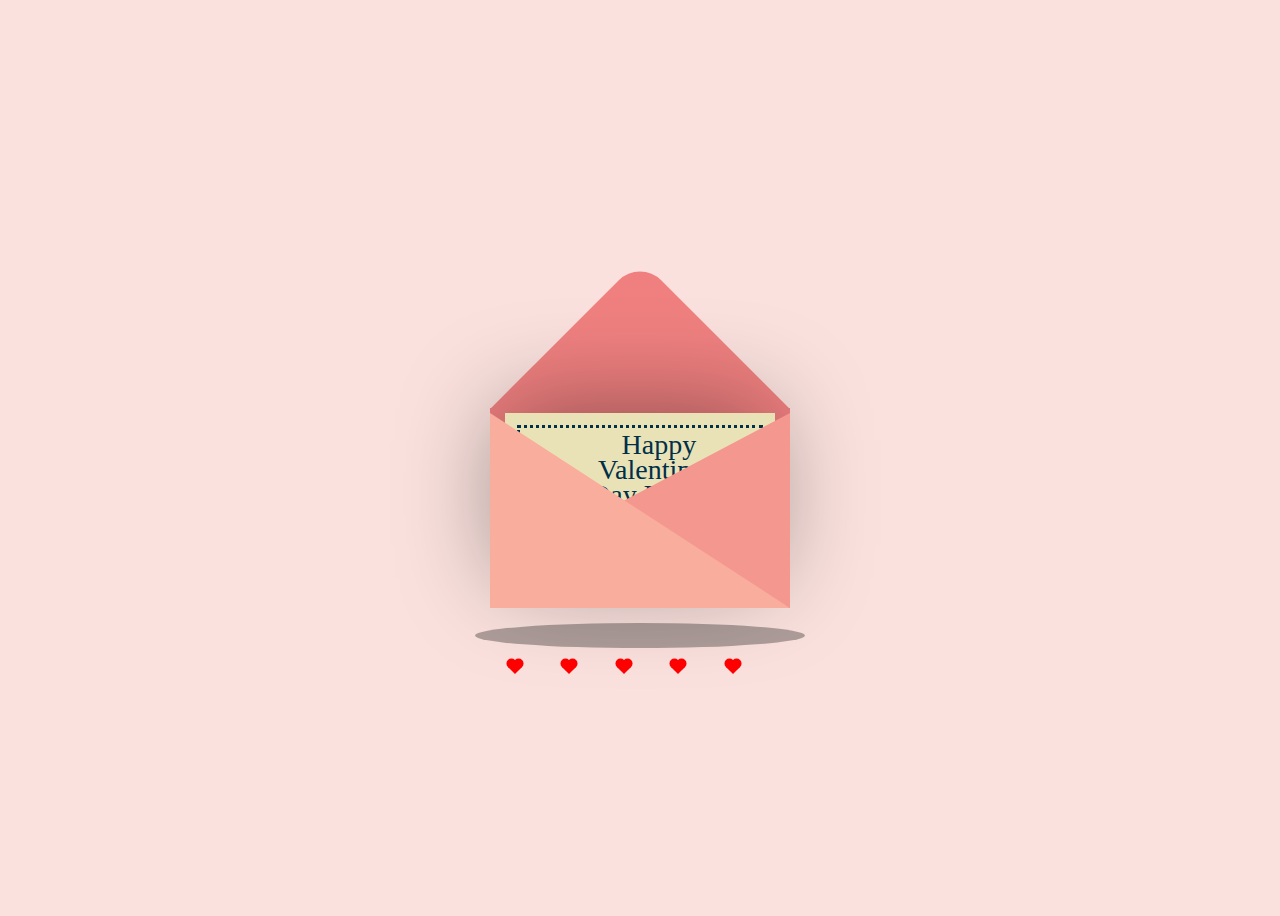
<file: index.html>
<!DOCTYPE html>
<html lang="en">
<head>
  <meta charset="UTF-8">
  <meta name="viewport" content="width=device-width, initial-scale=1.0">
  <title>Happy Valentines BUB ❤️🌹 </title>
  <link rel="stylesheet" href="styles.css"> 
  <script src="https://code.jquery.com/jquery-3.6.0.min.js"></script> 
  <script>
    $(document).ready(function () {
        $('.container').mouseenter(function () {
            $('.card').stop().animate({
                top: '-90px'
            }, 'slow');
        }).mouseleave(function () {
            $('.card').stop().animate({
                top: 0
            }, 'slow');
        });

        // Redirect to letter page when clicking the envelope
        $('.valentines').click(function () {
            window.location.href = "letter.html";
        });
    });
  </script>
</head>
<body>

<div class="container">  
  <div class="valentines">
    <div class="envelope"></div>
    <div class="front"></div>
    <div class="card">
      <div class="text">Happy</br> Valentine's</br> Day Bubby!</div>
      <div class="heart"></div>
    </div>
    <div class="hearts">
      <div class="one"></div>
      <div class="two"></div>
      <div class="three"></div>
      <div class="four"></div>
      <div class="five"></div>
    </div>
  </div>
  <div class="shadow"></div>
</div>

</body>
</html>
</file>
<file: styles.css>
body {
    display: flex;
    justify-content: center;
    align-items: center;
    height: 100vh;
    background-color: #fae1dd;
  }
  
  .container {
    position: relative;
  }
  .valentines {
    position: relative;
    top:50px;
    cursor: pointer;
    animation: up 3s linear infinite;
  }


  .envelope {
    position: relative;
    width: 300px;
    height:200px;
    background-color: #f08080; 
  }
  
  .envelope:before {
    background-color: #f08080; 
    content:"";
    position: absolute;
    width: 212px;
    height: 212px;
    transform: rotate(45deg);
    top:-105px;
    left:44px;
    border-radius:30px 0 0 0;
  }
  
  .card {
    position: absolute;
    background-color: #eae2b7;
    width: 270px;
    height: 170px;
    top:5px;
    left:15px;
    box-shadow: -5px -5px 100px rgba(0,0,0,0.4); 
  }
  
  .card:before {
    content:"";
    position: absolute;
    border:3px solid #003049;
    border-style: dotted;
    width: 240px;
    heighT: 140px;
    left:12px;
    top:12px;
  }
  
  .text {
    position: absolute;
    font-family: 'Brush Script MT', cursive;
    font-size: 28px;
    text-align: center;
    line-height:25px;
    top:19px;
    left:85px;
    color: #003049;
  }
  
  .heart {
    background-color: #d62828;
    display: inline-block;
    height: 30px;
    margin: 0 10px;
    position: relative;
    top: 110px;
    left:105px;
    transform: rotate(-45deg);
    width: 30px;
  }
  
  .heart:before,
  .heart:after {
    content: "";
    background-color: #d62828;
    border-radius: 50%;
    height: 30px;
    position: absolute;
    width: 30px;
  }
  
  .heart:before {
    top: -15px;
    left: 0;
  }
  
  .heart:after {
    left: 15px;
    top: 0;
  }
  .front {
    position: absolute;
    border-right: 180px solid #f4978e;
    border-top: 95px solid transparent;
    border-bottom: 100px solid transparent;
    left:120px;
    top:5px;
    width:0;
    height:0;
    z-index:10;
  }
  
  .front:before {
    position: absolute;
    content:"";
    border-left: 300px solid #f8ad9d;
    border-top: 195px solid transparent;
    left:-120px;
    top:-95px;
    width:0;
    height:0;
  }
  

  .shadow {
    position: absolute;
    width: 330px;
    height: 25px;
    border-radius:50%;
    background-color: rgba(0,0,0,0.3);
    top:265px;
    left:-15px;
    animation: scale 3s linear infinite;
    z-index:-1;
  }


  @keyframes up {
    0%, 100% {
      transform: translateY(0);
    }
    50% {
      transform: translateY(-30px);
    }
  }


  @keyframes scale {
    0%, 100% {
      transform: scaleX(1);
    }
    50% {
      transform: scaleX(0.85);
    }
  }


  .hearts {
    position: absolute  
  }
  
  .one, .two, .three, .four, .five {
    background-color: red;
    display: inline-block;
    height: 10px;
    margin: 0 10px;
    position: relative;
    transform: rotate(-45deg);
    width: 10px;
    top:50px;
  }
  
  .one:before,
  .one:after, .two:before, .two:after, .three:before, .three:after, .four:before, .four:after, .five:before, .five:after {
    content: "";
    background-color: red;
    border-radius: 50%;
    height: 10px;
    position: absolute;
    width: 10px;
  }
  
  .one:before, .two:before, .three:before, .four:before, .five:before {
    top: -5px;
    left: 0;
  }
  
  .one:after, .two:after, .three:after, .four:after, .five:after {
    left: 5px;
    top: 0;
  }
    
  .one {
    left:10px;
    animation: heart 1s ease-out infinite; 
  }
  
  .two {
    left:30px;
    animation: heart 2s ease-out infinite; 
  }
  
  .three {
    left:50px;
    animation: heart 1.5s ease-out infinite;
  }
  
  .four {
    left:70px;
    animation: heart 2.3s ease-out infinite;
  }
  
  .five {
    left:90px;
    animation: heart 1.7s ease-out infinite;
  }
  
  @keyframes heart {
    0%{
      transform: translateY(0) rotate(-45deg) scale(0.3);
      opacity: 1;
    }
    100%{
      transform: translateY(-150px) rotate(-45deg) scale(1.3);
      opacity: 0.5;
    }
  }

  /* Opened Letter Style*/

  body {
    display: flex;
    justify-content: center;
    align-items: center;
    height: 100vh;
    background-color: #fae1dd;
    font-family: Arial, sans-serif; 
}

.letter-container {
    display: flex;
    flex-direction: column;
    align-items: center;
}

.letter {
    width: 800px; 
    height: auto;
    background-color: #fff3e6;
    padding: 30px;
    border-radius: 15px;
    box-shadow: 5px 5px 20px rgba(0, 0, 0, 0.2);
    text-align: left;
    font-size: 18px;
    line-height: 1.6;
    border: 2px solid #d62828;
}

.letter p {
    margin: 10px 0;
    color: #333;
}

.back-button {
    display: inline-block;
    margin-top: 20px;
    padding: 10px 20px;
    background-color: #d62828;
    color: white;
    text-decoration: none;
    border-radius: 5px;
    font-weight: bold;
    transition: 0.3s ease-in-out;
}

.back-button:hover {
    background-color: #a51c1c;
}

audio {
    display: none; 
}
</file>
